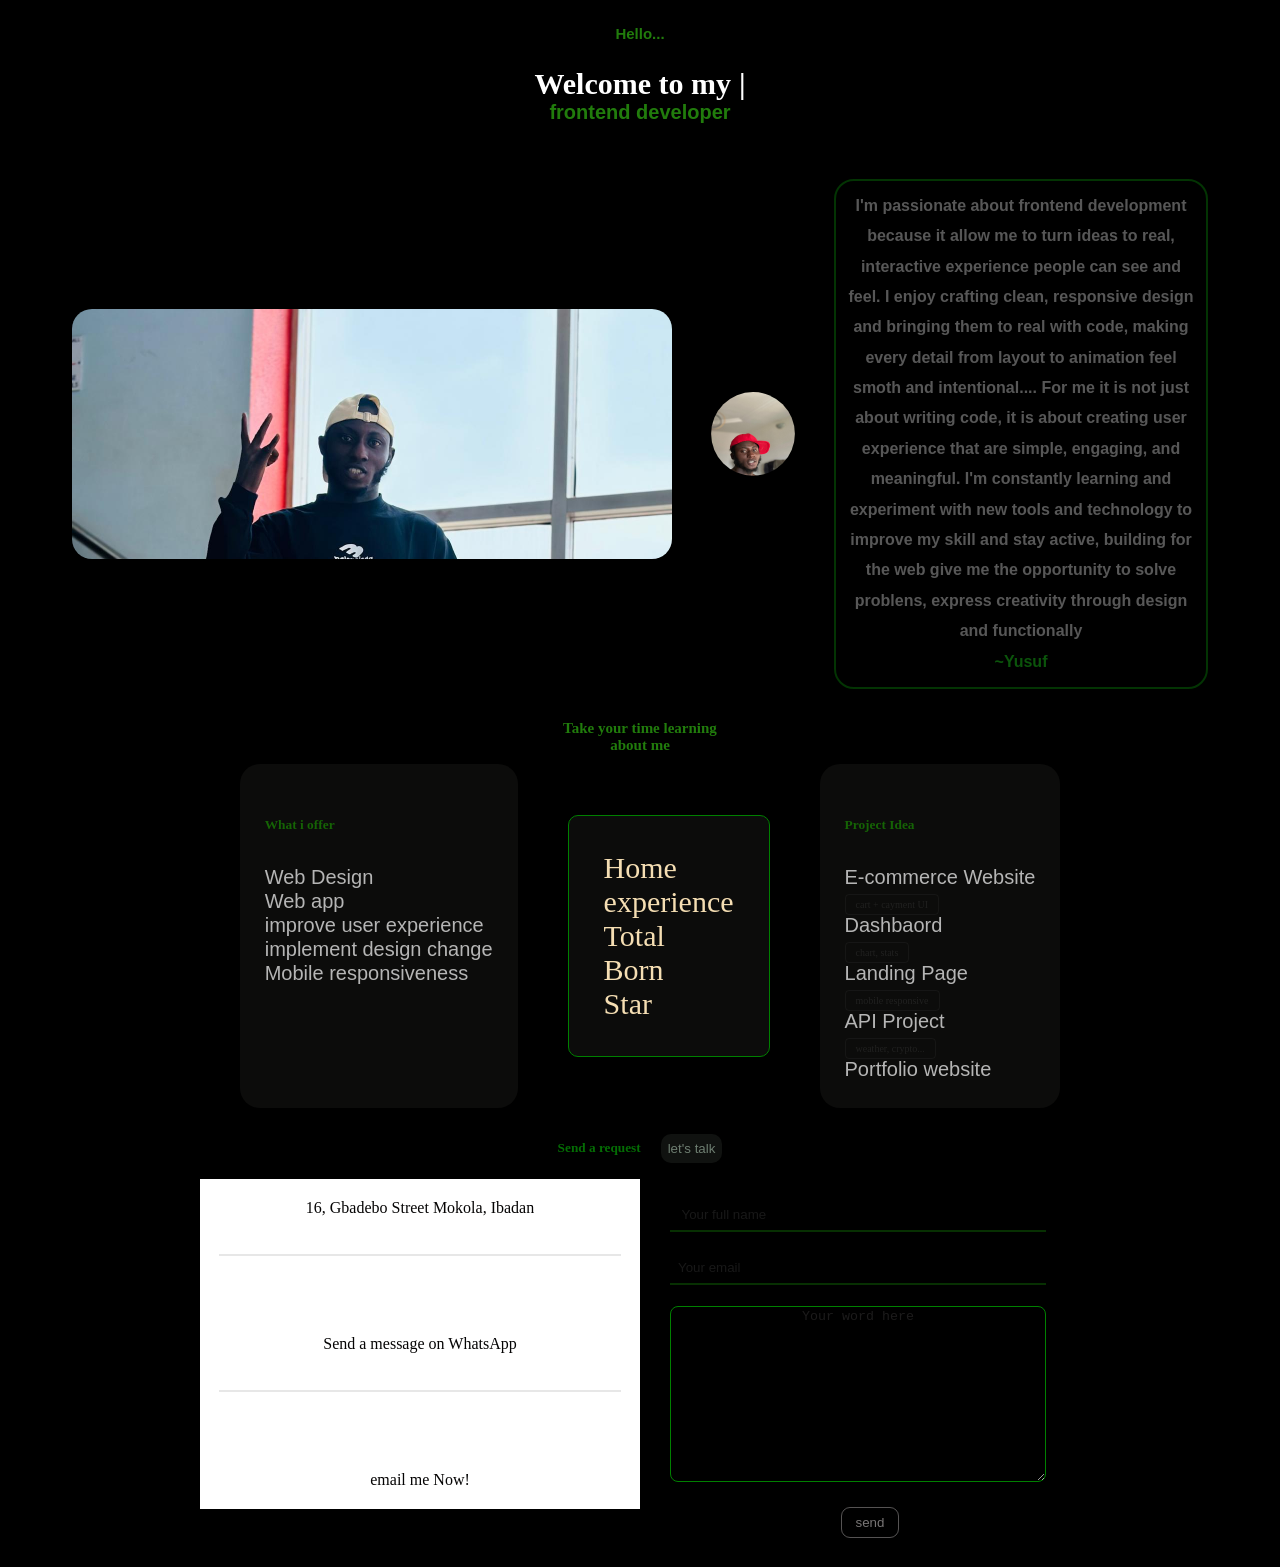
<file: index.html>
<!DOCTYPE html>
<html lang="en">
<head>
    <meta charset="UTF-8">
    <meta name="viewport" content="width=100%, initial-scale=1.0">
    <title>Document</title>
    <link rel="stylesheet" href="home.css">
</head>
<body>
<div class="h5">
    
    <h5 class="Hello">Hello...</h5> 
    <h3 id="ritup"></h3>
    <h5 class="frontend">frontend developer</h5>
</div>
<container class="Bio-section">
    
    <img src="/image/up pic.jpeg" class="Ybay" alt="">
        <img src="/image/Turn on.jpeg" class="Ybay2" alt="img">
        
    <h4 class="Bio-card">I'm passionate about frontend development because it allow me to turn ideas to real,
        interactive experience people can see and feel. I enjoy crafting clean, responsive design and bringing them
    to real with code, making every detail from layout to animation feel smoth and intentional.... For me it is not 
just about writing code, it is about creating user experience that are simple, engaging, and meaningful.
I'm constantly learning and experiment with new tools and technology to improve my skill and stay active, building
for the web give me the opportunity to solve problens, express creativity through design and functionally <span class="Yusuf">~Yusuf </span></h4>
</container>
<div class="tyt2"> 
    <h4 id="tyt">Take your time learning about me</h4>
</div>


<section class="Up-card">
      
<div class="card">
    <div class="offer-card">
        <h6>
        What i offer 
        </h6>
    </div>
    <ul>
        
        <li>Web Design</li>
        <li>Web app</li>
        <li>improve user experience</li>
        <li>implement design change</li>
        <li>Mobile responsiveness</li>
    </ul>
</div>





<div class="card2">
    <ul>
        <li>Home</li>
        <li>experience</li>
        <li>Total</li>
        <li>Born</li>
        <li>Star</li>
    </ul>
</div>

<div class="card">
    <div class="offer-card">
    <h6> Project Idea</h6>
    </div>
    <ul>
        
        <li>E-commerce Website</li>
        <small> cart + cayment UI</small>
        <li>Dashbaord</li>
        <small> chart, stats</small>
        <li>Landing Page</li>
        <small> mobile responsive</small>
        <li>API Project</li>
        <small> weather, crypto...</small>
        <li>Portfolio website</li>
    </ul>
</div>

</section>




<div class="request-card"> 
    <h5 class="C1-request">Send a request</h5>
    <button class="C2-request" onclick="goToContact()"> let's talk</button>
</div>
<div class="setrow">
<section class="contact" id="contact">
    <div class="address"> 16, Gbadebo Street Mokola, Ibadan</div>
    <hr>
    <div class="whatsapp"> Send a message on WhatsApp</div>
    <hr>
    <div class="email"> email me Now!</div>
    
</section>

<section class="msg-form"> 
    <form action="https://formspree.io/f/xzdkqebj" method="post" id="contact-form">
    <input type="name" placeholder=" Your full name" required> 
    <input type="email" placeholder="Your email" required>
    <div class="input-box"> 
        <textarea placeholder="Your word here" required></textarea>
    </div>
    <button class="submit"> send</button>
    </form>
</section>
</div>


<script src="home.js"> </script>

    

    
</body>
</html>
</file>
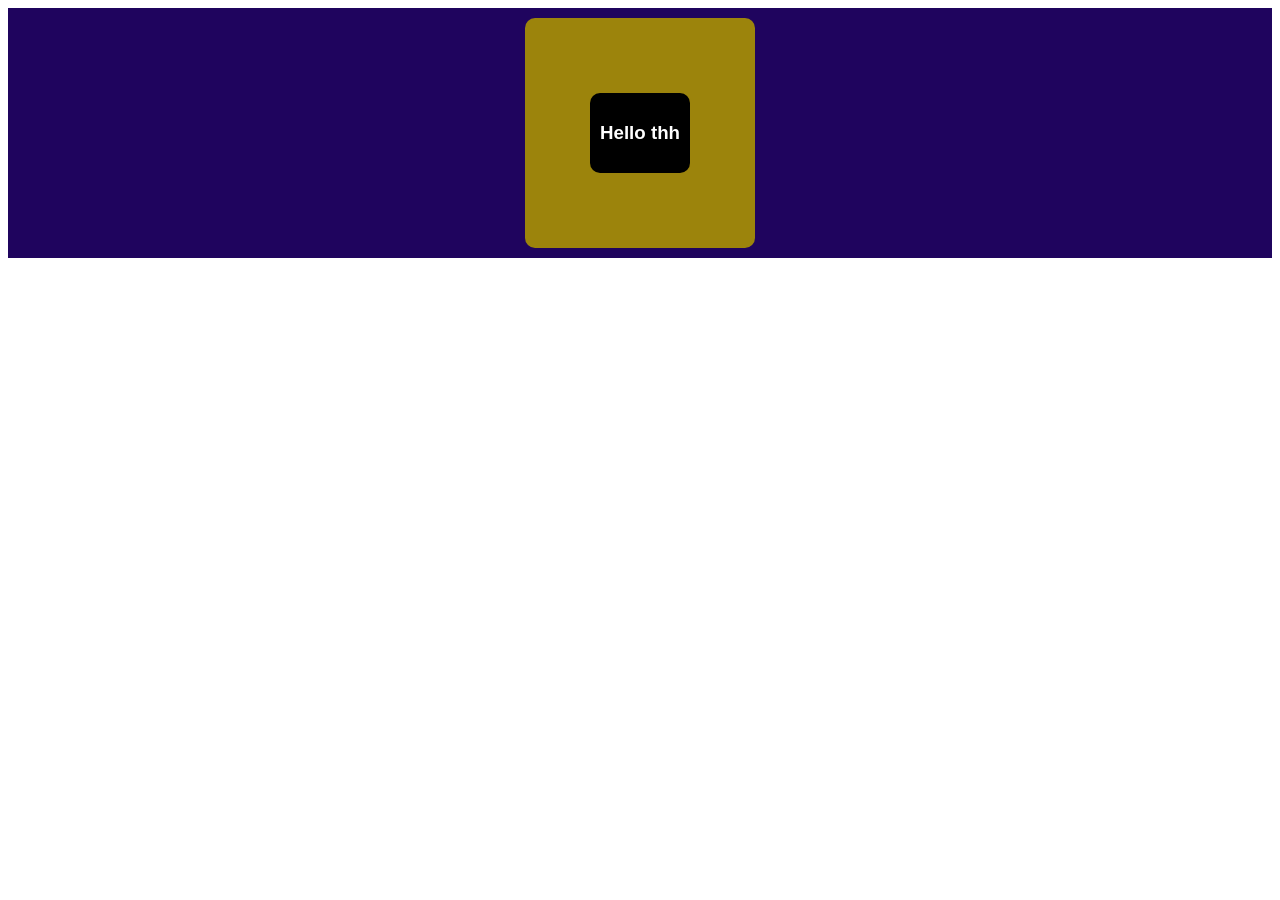
<file: image/inde.html>
<!DOCTYPE html>
<html lang="en">
<head>
    <meta charset="UTF-8">
    <meta name="viewport" content="width=device-width, initial-scale=1.0">
    <title>Document</title>
</head>
<style> 


     .head{
        display: flex;
        gap: 10px;
        flex-direction: row;
        height: 190px;
        align-items: center;
        width: 190px;
        background-color: rgb(156, 132, 12);
        border-radius: 10px;
        justify-content: center;
        align-content: center;
        text-align: center;
        padding: 20px;
      
        
    
     }
     
     .row{
        display: flex;
        justify-content: center;
        gap: 20px;
        padding: 10px;
        margin: none;
        background-color: rgb(31, 4, 94);

     }
     @media(max-width: 450px){
        .head{
            flex-direction: column;

        }
        .row{
            flex-direction: column;
            display: flex;
            margin: auto;
            
        }
     }
     svg{
        
        color: yellow;
     }
     h3{
        color:white;
        font-family: poppins, sans-serif;
     }
     .card{
      background-color: black;
      padding: 10px;
      border-radius: 10px;  
     }
</style>
<body>
    <div class="row">
   

    <section class="head">
    <div class="card">
       
    <H3> Hello thh</H3>
    
    </div>
    
    </section>
    </div>

</body>
</html>
</file>
<file: home.css>
body{
    margin: 0;
    justify-content: center;
    background-color:black;
    padding: 0;
    
    
    
    
}
.Hello{
    display: flex;
    justify-content: center;
    align-items: center;
    color: rgb(33, 124, 12);
    font-size: 15px;
    font-family: Verdana, Geneva, Tahoma, sans-serif;

}
.frontend{
    display: flex;
    justify-content: center;
    align-items: center;
    align-content: center;
    font-size: 20px;
    color: rgb(33, 124, 12);
    margin-top: auto;
    text-align: center;
    font-family: Verdana, Geneva, Tahoma, sans-serif;
    
    
}

 #ritup{
    text-align: center;
    margin: auto;
    justify-content: center;
    align-content: center;
}   
.Bio-section{
    display: flex;
    justify-content: center;
    align-items: center;
    justify-items: center;
    align-content: center;
    margin: none;
    padding: none;
    gap: 6px;
}
.Ybay:hover{

    opacity: 0.071;
    transition: opacity 2s;
    border: solid 3px rgb(255, 255, 255);
    filter: blur(4px);
    

}




.Ybay{
    
    display: flex;
    border-radius: 20px;
    height: 250px;
    width: 600px;
    object-fit: cover;
    object-position: top;

    


    
}
.Ybay2{
    
    clip-path: circle(27%);
    width: 90px;
    height: 100px;
    padding: 30px;
    
    
    align-items: center;
    justify-content: center;
    align-content: center;
    justify-items: center;
}
.Yusuf{
    color: rgba(16, 117, 16, 0.719);
}
.Bio-card{
    flex-direction: column;
    width: 350px;
    display: flex;
    color: rgba(255, 255, 255, 0.342);
    text-align: center;
    line-height: 1.9;
    border: solid rgba(6, 91, 6, 0.582) 2px;
    border-radius: 20px;
    padding: 10px;
    font-family: 'Gill Sans', 'Trebuchet MS', 'Lucida Sans Unicode', 'Lucida Grande', 'Lucida Sans', Arial, sans-serif;
}
@media( max-width: 450px){
    .Ybay{
        width: 400px;
        margin-left: 0;
    }
    .Bio-section{
        flex-direction: column;
    }
    .Bio-card{
        width: 300px;
        font-size: 12px;
    }
}


.ul A.m{
    display: flex;
    justify-content: center;
    align-items: center;
    border-radius: 20px 0 20px;
    justify-content: center;
    align-items: center;
    margin:auto;
    color:rgb(228, 234, 227);
    font-weight:500px;

    
}
.Up-card{
    display: flex;
    justify-content: center;
    justify-items: center;
    align-items: center;
    align-content: center;
    text-align: center;
    margin: none;
    padding: 10px;
    gap: 50px;
    width: 100%;
    

}
@media( max-width: 450px){
    .Up-card{
        flex-direction: column;
    }
}
.offer-card{
    display: flex;
    font-family: Cambria, Cochin, Georgia, Times, 'Times New Roman', serif;
    color: rgb(21, 99, 5);
    font-size: 20px
    
    
}

    

.card{
    color: rgba(255, 255, 255, 0.699);
    padding: 22px 25px;
    background-color: rgba(138, 135, 131, 0.087);
    border-radius: 20px;
    align-items: center;
    font-size: 20px;
    line-height: 1.2;
    height: 300px;
    font-family: 'Franklin Gothic Medium', 'Arial Narrow', Arial, sans-serif;
    
}
.card:hover{
    background-color: rgba(31, 29, 29, 0.096);
    outline: solid 1px rgba(240, 235, 235, 0.139);
}
small{
    border-radius: 4px;
    padding: 4px 10px;
    font-family: 'Times New Roman', Times, serif;
    font-size: 10px;
    border: rgba(255, 255, 255, 0.043) solid 1px;
    color: rgba(208, 205, 205, 0.105);
}
.card2{
    background-color: rgba(138, 135, 131, 0.087);
    border: green solid 1px;
    padding: 35px;
    border-radius: 10px;
    font-size: 30px;
    color: wheat;

}
.card2:hover{
    
    box-shadow: 0 0 60px #4caf4f63, 0 0 6px #65bb6450;
}
.request-card{
    display: flex;
    align-items: center;
    justify-content: center;
    margin: auto;
    gap: 20px;
}
.C1-request{
    color: rgb(4, 109, 4);
}
.C2-request{
    color: rgba(164, 188, 170, 0.63);
    background-color: rgba(26, 29, 26, 0.651);
    padding: 7px;
    border-radius: 10px;
    border: none;
    font-family: 'Gill Sans', 'Gill Sans MT', Calibri, 'Trebuchet MS', sans-serif;
}
.C2-request:hover{
    background-color: rgba(21, 114, 4, 0.644);
    color: white;
}
.co
.address{
    color: white;
    
}
.contact{
    color: rgb(5, 4, 4);
    display: flex;
    gap: 30px;
    flex-direction: column;
    align-items: center;
    background-color: white;
    width: 400px;
    padding: 20px;
    text-align: left;
    
    
}
hr{

    outline: solid rgba(0, 0, 0, 0.094) 1px;
    width: 400px;
    border: none;
    margin-bottom: 50px;

}
.setrow{
    display: flex;
    gap: 20px;
    justify-items: center;
    align-items: center;
    justify-content: center;
    align-content: center;
    text-align: center;
    margin: none;
}
@media( max-width: 450px){
    .setrow{
        flex-direction: column;
    }
    .msg-form{
        width: 400;
    }
    .input-box textarea{
        width: 300px;
        height: 140px;
    }
    .msg-form input{
        width: 300px;
        
    }
}
.msg-form{
    
    
    padding: 20px 10px;
    height: 290px;
    width: 400px;
    align-items: center;
    gap: 20px;
    justify-content: center;
    justify-items: center;
    align-content: center;
    

}
.msg-form input{
    
    border: none;
    background: transparent;
    color: rgba(255, 255, 255, 0.447);
    outline: none;
    padding: 8px;
    border-bottom: 2px solid rgba(17, 104, 5, 0.466);
    display: flex;
    margin-bottom: 1.3rem;
    width: 90%;
    transition: 0.3s;
}
.msg-form input:hover{
    outline: white;
    border-bottom: 1.2px white solid;
}
.msg-form.input:focus{
    border-bottom: 2px solid #dfd1d1;
}
.msg-form ::placeholder{
    color: rgba(236, 235, 235, 0.1);
    
}
.input-box textarea{
    background: transparent;
    border: none;
    outline: none;
    display: flex;
    border: solid 1px green;
    width: 370px;
    height: 170px;
    border-radius: 8px;
    color: rgba(255, 255, 255, 0.486);
    margin-bottom: 1.6rem;
    
    
    

}
.input-box textarea::placeholder{
    color: rgba(90, 86, 86, 0.311);
    outline: none;
    border: none;
    text-align: center;
    align-items: center;
    align-content: center;
    

}
.submit{
    background: transparent;
    color: rgba(207, 202, 202, 0.58);
    border: none;
    outline: rgba(223, 217, 218, 0.379) solid 1px;
    margin-bottom: 30px;
    padding: 7px 14px;
    border-radius: 8px;
    

}
.submit:hover{
    outline: solid 1px rgba(9, 113, 9, 0.63);
    color: rgba(255, 255, 255, 0.815);
}

ul{
    list-style: none;
    text-align: left;
    padding: 0;
    margin: 0;
}
#tyt{
    display: flex;
    justify-content: center;
    align-items: center;
    color: rgb(33, 124, 12);
    font-size: 15px;
    text-align: center;
    margin: auto;
    margin-top: 10px;
    flex-direction: column;
    max-width: 190px;
    
    
    
       
}

#top-nav{
    background-color: blanchedalmond;
    width: 260px;
    height: 230px;
    border-radius: 10px;
    justify-content: center;
    display: inline-block;
    gap: 30px;
    
}
.w{
    color: white;
    background-color: rgba(177, 164, 164, 0.137);
    line-height: 2;
    
}


.h5{
    margin-top: 1rem;
}
.helloty{
    color: rgb(199, 161, 80);
    font-family: 'Gill Sans', 'Gill Sans MT', Calibri, 'Trebuchet MS', sans-serif;
    font-weight: 50%;
    font-size: 60px;
    

}



#ritup{
    display: flex;
    margin: auto;
    justify-content: center;
    align-items: center;
    text-align: center;
    font-size: 30px;
    color: white;
    max-width: 600px;
    word-break: break-word;
    
}
.cursor {
  display: inline;
  margin-left: 8px;
  animation: blink 1s infinite;
   
  
}

@keyframes blink {
  0%, 50%, 100% { opacity: 1; }
  25%, 75% { opacity: 0; }
}
</file>
